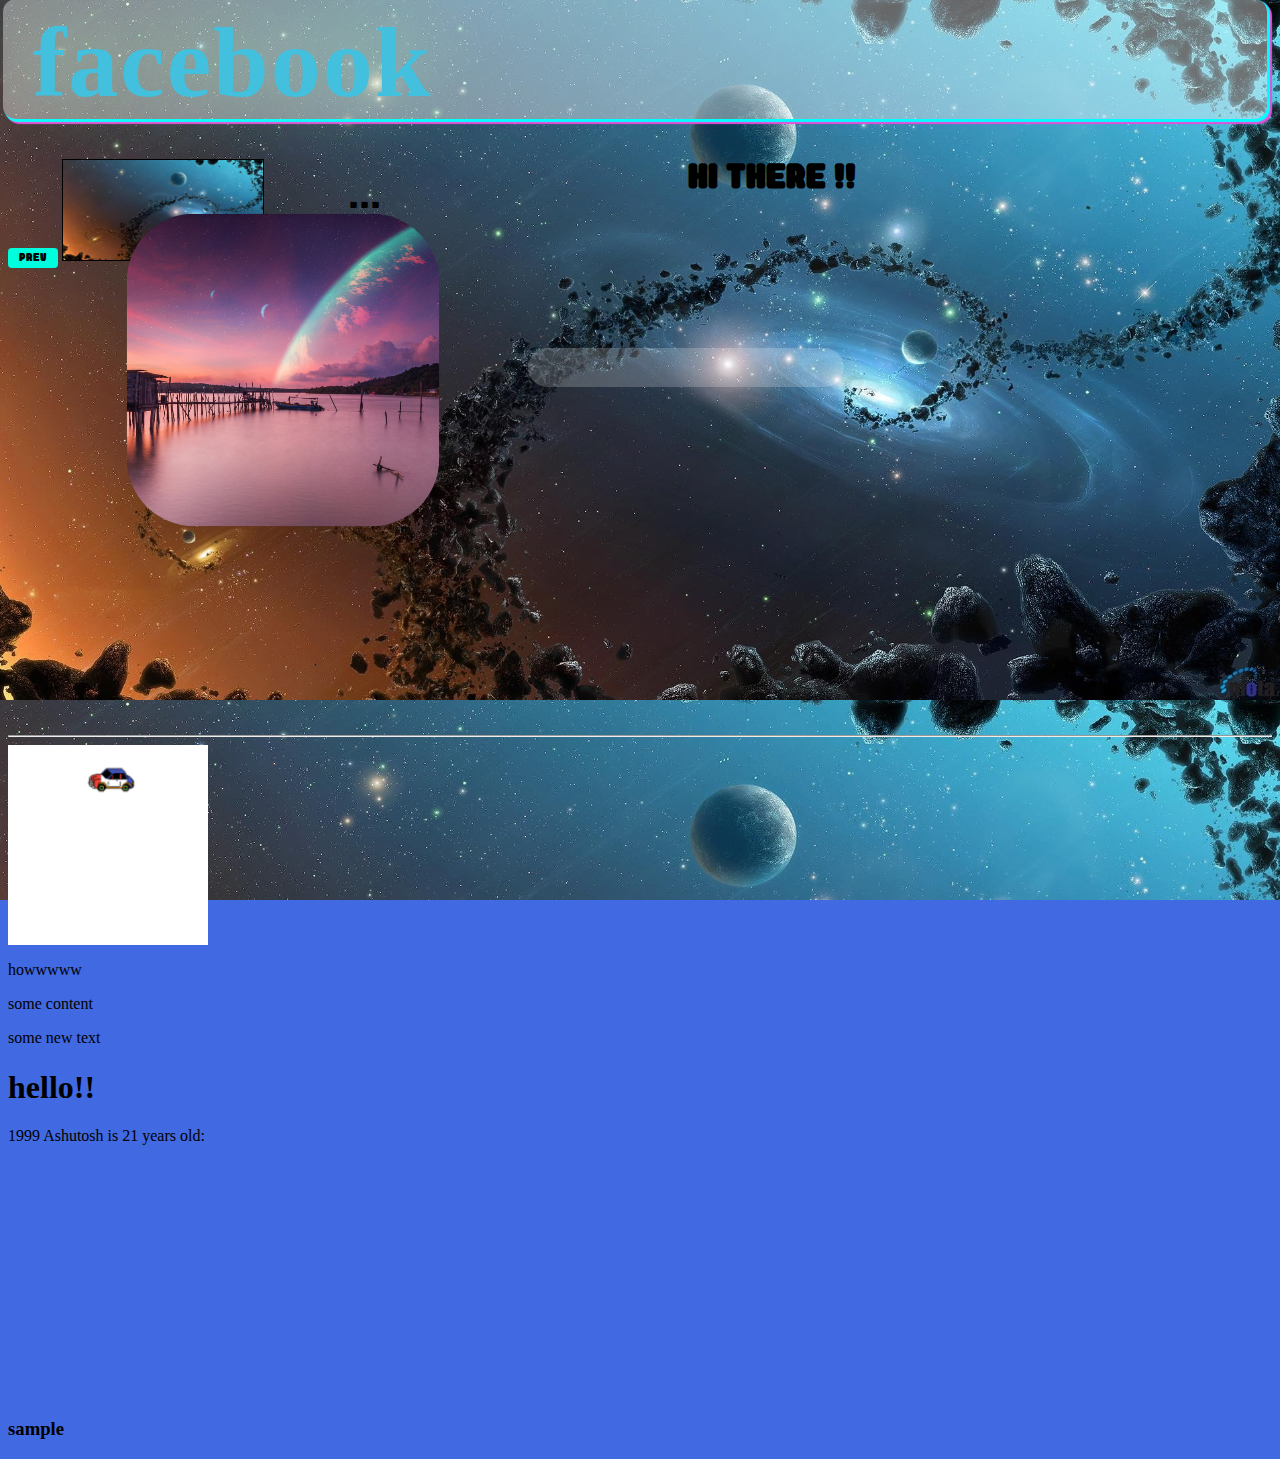
<file: index.html>
<!DOCTYPE html>
<html>

<head> 
<title>
 Fun Page
</title>

<link href= "funstyle.css" rel= "stylesheet">

</head>

<body>
<div class="d1"><h1><span class= "s1">facebook</span></h1>
</div>
<br/>
<div class= "img-gall">
<button onclick="prev()" id= "prev">prev</button>
<img id="slider" src="61475.jpg" width="200px" height="100px" border="1px" background-color="red"></img>
<button onclick="next()" id= "next">next</button>
</div>



<input type="text" id="name" class= "text" onchange= change()></input>

<div id= "date-div">
<p id="para">...</p>
<p><h4 id="para1">Hi There !!</h4>
</p>
</div>	

<svg class= "svg-line">
<line x1="10px" y1="700px" x2="100px" y2="700px" style="stroke:#FFFFFF;stroke-width:20" />
</svg>
<hr class= "hor"/>

<div id="container">
<div id="box">
<a href="https://www.google.com" target="_blank"><img id="car" src="carR.png" alt="sorry"/>
</a>
</div>
</div>
<p id="date1">howwwww</p>
<div id="demo" >some content</div></div>



<script src="first.js"> console.log("index");
/*it is coded js file*/

function change()
{
var a=document.getElementById("name");
a.value=a.value.toUpperCase();
}

</script>


<script src="second.js">/*it is theory js file*/</script>

<div>
<img src="dAwn1.jpg" class= "dawn"></img>
<div>
<h3>sample</h3>

</div>
</div>

</body>
</html>
<scrpit src="tcss.js"></script>
</file>
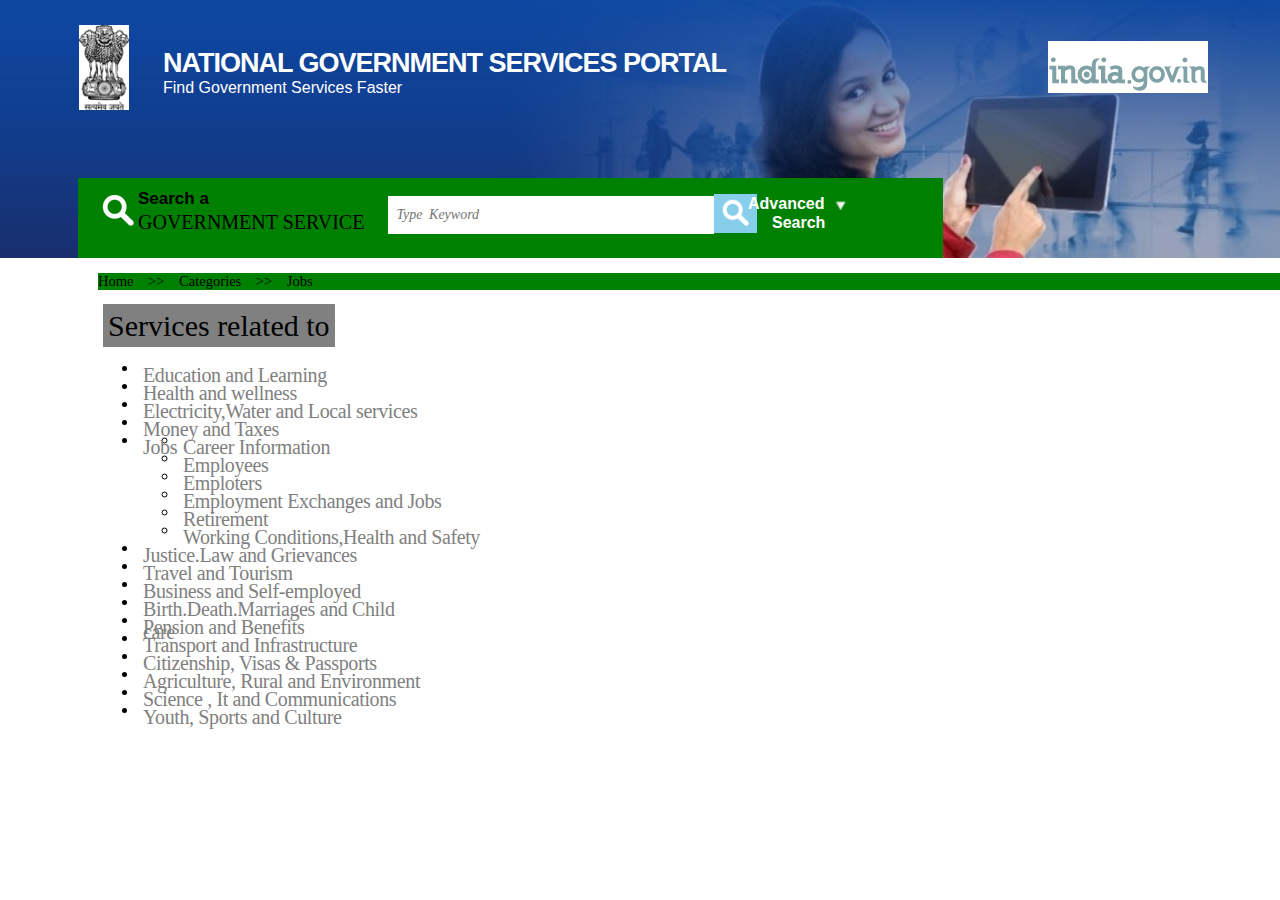
<file: government/index.html>
<!DOCTYPE html>
<html lang="en">
<head>
    <meta charset= "UTF-8">
    <meta name="viewport" content="width=device-width, initial-scale=1.0">
    <title>Jobs | National Government Services</title>
    <link href="govstyle.css" rel= "stylesheet"/>
</head>
<body>

    <div class="gov">

        <div class ="gov-head-bar">
    <img class= "green-img" src= "gov-logo.jpg"value= "sorry" />
    
    <div class= "gov-bar-imag" >
        <a class= "national-l" href= "#" target= "_BLANK"> 
             <img class= "national-a" src= "na.png" />
   <span class= "caps">NATIONAL GOVERNMENT SERVICES PORTAL</span><br/><span class="f-caps">Find Government Services Faster</span></a>
    <a class="i-portal-link" href="#" target= "_BLANK"> <img class="i-portal" src="india-portal-logo.png" /></a>
            
    <div class="row">
                
                <div class="row-1">
                  
                    <div class="s-icon">
                    <img src="s-i-r.png" class="search-i"/>
                    </div>
                    
                  
                    <div class= "d-search">
                    <span class= "text-s">Search a </span><br/><span class="text-government">GOVERNMENT SERVICE</span>
                    <input class="search-bar" type="text" placeholder= "Type Keyword" />
                    <button class="search-button"><img src= "s-b.png" class= "button-img"/></button>
                </div> 

                        <div class="d-advance-search"> 
                            <a href= "#" target= "_BLANK" class= "advance-optn">Advanced<br/>&emsp;&ensp;Search</a>
                            <img src="w-b-r.png" class= "down-b"/>
                        </div>    
                </div>
            </div>
    </div>

    <div class="access-bar">
        <span class= "bar-menu"><a class= "home" href= "#" terget= "_blank">Home</a>&emsp;>>&emsp;<a href= "#" class= "home" target= "_blank">Categories</a>&emsp;>>&emsp;Jobs</span>
    </div>
      
    <div class= "tab" style="position: relative; top: 30px;">
        <div class= "clo1">
            <span style="background-color: grey; font-family: Arial narrow; font-size: 30px; padding: 5px 5px 5px 5px; margin: 0px 0px 0px 5px; position:  ">Services related to</span>
            <ul>
                <li><a href="#" target="_blank" class="list">Education and Learning</a></li>
                <li><a href="#" target="_blank" class="list">Health and wellness</a></li>
                <li><a href="#" target="_blank" class="list">Electricity,Water and Local services</a></li>
                <li><a href="#" target="_blank" class="list">Money and Taxes</a></li>
                <li><a href="#" target="_blank" class="list">Jobs</a><ul><li><a href="#" target="_blank" class="list">Career Information</a></li>
                    <li><a href="#" target="_blank" class="list">Employees</a></li>
                    <li><a href="#" target="_blank" class="list">Emploters</a></li>
                    <li><a href="#" target="_blank" class="list">Employment Exchanges and Jobs</a></li>
                    <li><a href="#" target="_blank" class="list">Retirement</a></li>
                    <li><a href="#" target="_blank" class="list">Working Conditions,Health and Safety</a></li>
                </ul></li>
                <li><a href="#" target="_blank" class="list">Justice.Law and Grievances</a></li>
                <li><a href="#" target="_blank" class="list">Travel and Tourism</a></li>
                <li><a href="#" target="_blank" class="list">Business and Self-employed</a></li>
                <li><a href="#" target="_blank" class="list">Birth.Death.Marriages and Child<br/>care</a></li>
                <li><a href="#" target="_blank" class="list">Pension and Benefits</a></li>
                <li><a href="#" target="_blank" class="list">Transport and Infrastructure</a></li>
                <li><a href="#" target="_blank" class="list">Citizenship, Visas & Passports</a></li>
                <li><a href="#" target="_blank" class="list">Agriculture, Rural and Environment</a></li>
                <li><a href="#" target="_blank" class="list">Science , It and Communications</a></li>
                <li><a href="#" target="_blank" class="list">Youth, Sports and Culture</a></li>
                

            </ul>
        </div>
        <div class= "col2"></div>
    </div>
</div>

</div>
</body>
</html>
</file>
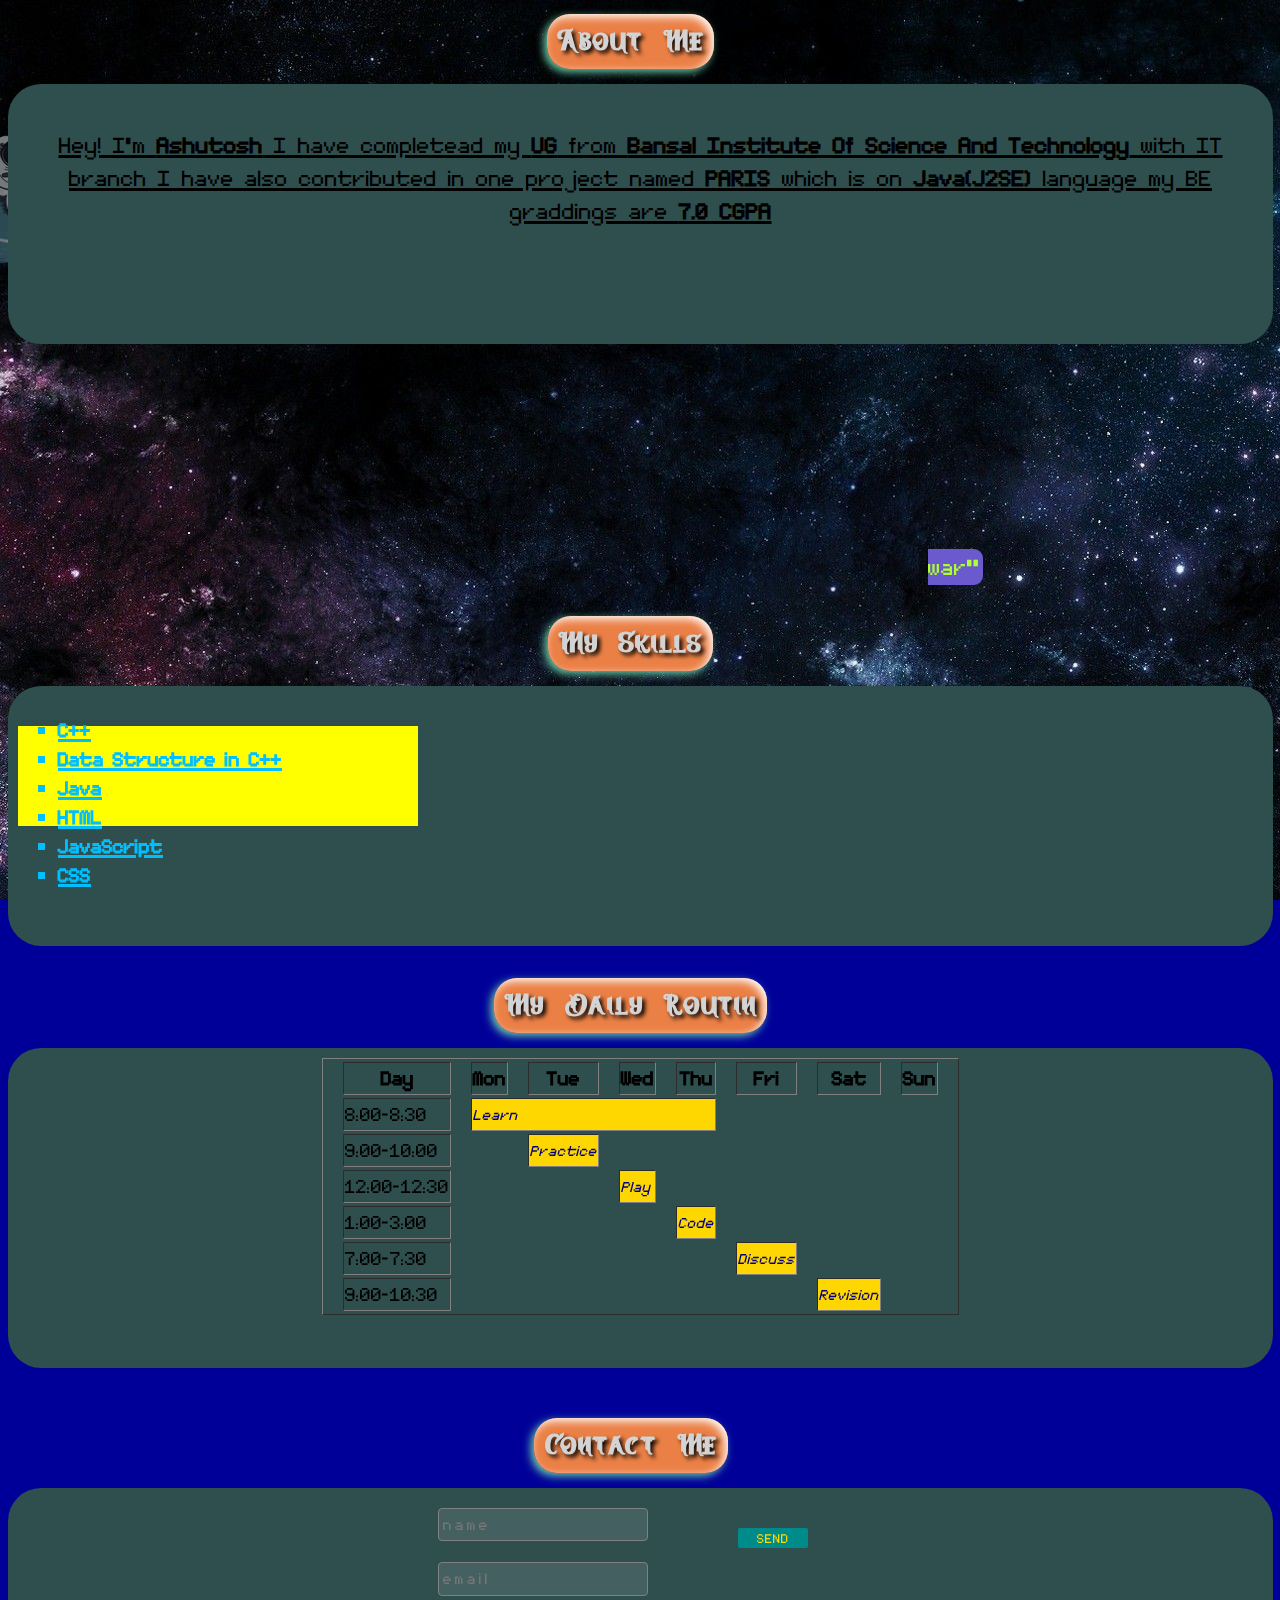
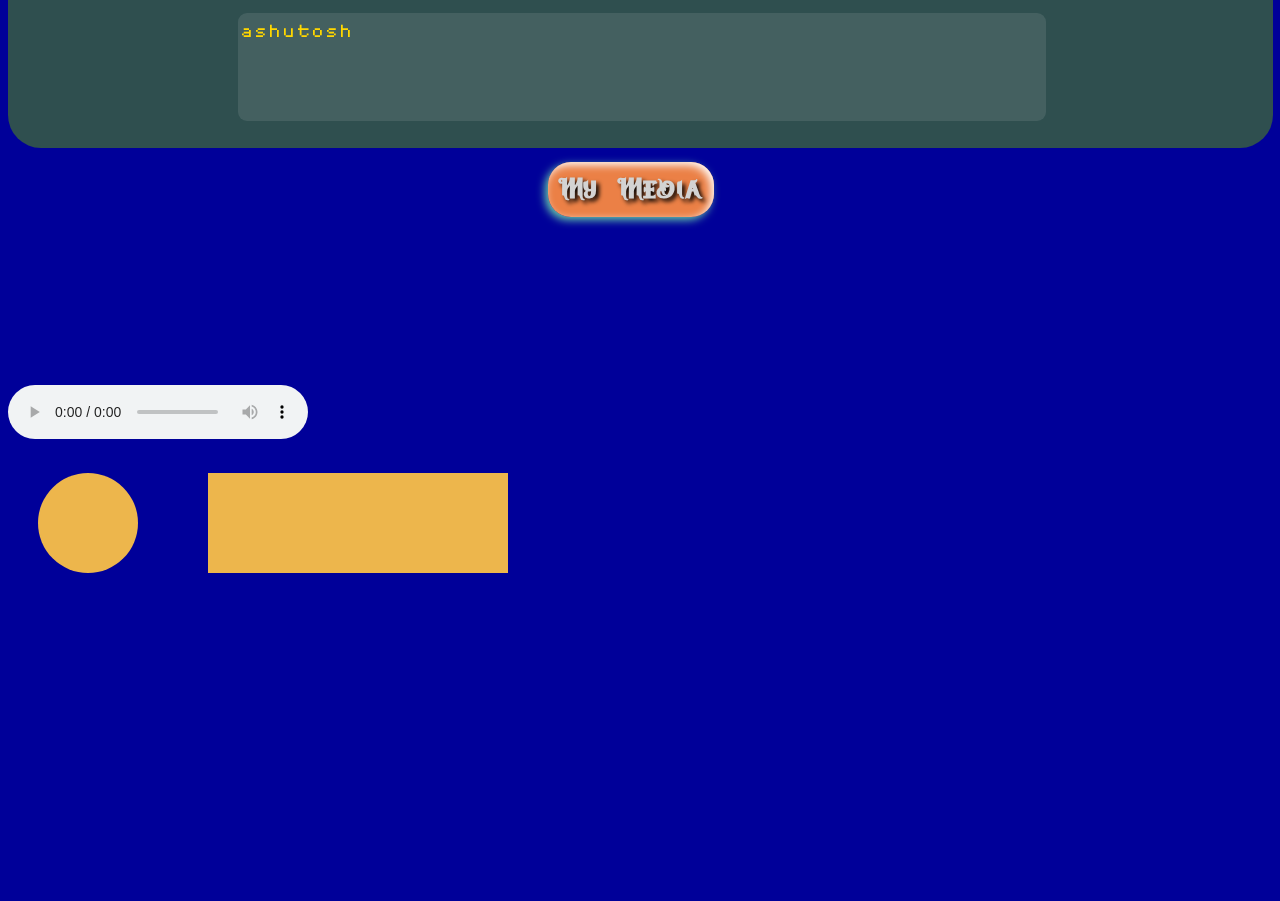
<file: first.html>
<!DOCTYPE html>

<script> 
function blog()
{
var db=document.getElementsById("blog").value;
var p=document.createElement("p");
var text=document.createTextNode("first text");
p.appendChild(text);
var blogpost=document.getElementById("blog-div");
blogpost.appendChild(p);
}
</script>


<html>

<head>
<title> Ashutosh Blog </title>

<link rel="stylesheet" href= "style.css">

</head>

<body bgcolor="#000099">

<header>
<h1 align="center" class="ff"><span class="sp">About Me</span></h1>

<div class="d1">

<p align="center" class= "blog-para"><ins> Hey! I'm <strong>Ashutosh</strong> I have completead my <strong>UG</strong> from <b>Bansal Institute Of Science And Technology</b> with IT branch I have also contributed in one project named <strong>PARIS</strong> which is on <strong>Java(J2SE)</strong> language my BE graddings are <strong>7.0 CGPA</strong></ins>
</p>
</div>

<div class= "d-a-image"><img class= "i-a-image" src="astronaut-hanging.png"/>
</div>
<span class= "a-p-image"><img class= "astro-planet" value="sory" src= "spaceman -on -planet-br-r.png" /></span>
<div class= "d2"> <span class= "quote">  "Declare variables,not war"  </span> </div>
</header>
<br/>
<h1 align="center" class="ff"><span class="sp">My Skills</span></h1>
<div class= "d1">

<div class= "dl">
<p>

<ol class= "ulc">

<li><a class= "a2" target= "_blank" href= "https://www.google.com"><ins><strong>C++</strong></ins></a></li>     

  <!--making them links-->


<li class="a-"><a class= "a2" target= "_blank" href= "https://www.google.com"><ins><strong>Data Structure in C++</strong></ins></a></li>

<li><a class= "a2" target= "_blank" href= "https://www.google.com"><strong><ins>Java</ins></strong></a></li>

<li><a class= "a2" target= "_blank" href= "https://www.google.com"><ins><strong>HTML</strong></ins></a></li>

<li><a class= "a2" target= "_blank" href= "https://www.google.com"><ins><strong>JavaScript</strong></ins></a></li>

<li><a class= "a2" target= "_blank" href= "https://www.google.com"><ins><strong>CSS</strong></ins></a></li>
</ol>

</p>
</div>
</div>
<br/>


<h1 align="center" class="ff"><span class="sp">My Daily Routin</span></h1>
<div class= "d3"><table border="1px" align="center" class= "t1">
<tr>
<th>Day</th>
<th>Mon</th>
<th>Tue</th>
<th>Wed</th>
<th>Thu</th>
<th>Fri</th>
<th>Sat</th>
<th>Sun</th>
</tr>
<tr>
<td>8:00-8:30</td>
<td class="selected" colspan="4"><i>Learn</i></td>
<td></td>
<td></td>
<td></td>
<!--<td></td>
<td></td>
<td></td>-->
</tr>
<tr>
<td>9:00-10:00</td>
<td></td>
<td class="selected"><i>Practice</i></td>
<td></td>
<td></td>
<td></td>
<td></td>
<td></td>
</tr>
<tr>
<td>12:00-12:30</td>
<td></td>
<td></td>
<td class="selected"><i>Play</i></td>
<td></td>
<td></td>
<td></td>
<td></td>
</tr>
<tr>
<td>1:00-3:00</td>
<td></td>
<td></td>
<td></td>
<td class="selected"><i>Code</i></td>
<td></td>
<td></td>
<td></td>
</tr>
<tr>
<td>7:00-7:30</td>
<td></td>
<td></td>
<td></td>
<td></td>
<td class="selected"><i>Discuss</i></td>
<td></td>
<td></td>
</tr>
<tr>
<td>9:00-10:30</td>
<td></td>
<td></td>
<td></td>
<td></td>
<td></td>
<td class ="selected"><i>Revision</i></td>
<td></td>
</tr>
</table>
</div>

<br/>
<div id= "blog-div"></div>
<br/>
<h1 align="center" class="ff"><span class="sp">Contact Me</span></h1>


<div class= "d1">
<form method="POST" class= "b-form">

<table class= "fo">
<input name="name" type="text" placeholder= "name" class= "name"/><br/>
<input name="email" type="email"  placeholder= "email" class= "email"/><br/>
<input type="submit" value="SEND" class="submit" onclick=blog()/><br/>
<textarea name="message" placeholder= "your blog" id= "blog">ashutosh</textarea>
</table>

</form>
</div>

<div align="center"><h1 align="center" class="ff"><span class="sp">My Media</span></h1>
<iframe height="150" width="300" src="https://www.youtube.com/watch?v=xn08sKEA29w" allowfullscreen frameborder="0"></iframe>
</div>


<audio controls draggable="true"></audio>


<svg width="1000px" hight="1000px">

<circle cx="80" cy="80"  r="50"  fill="#EDB64C"/>
<rect height="100" width="300" x=200 y=30 fill="#EDB64C"/>	
</svg>




<canvas id="canvas1" width="400" height="300"></canvas>
<script>

var can=document.getElementById("canvas1");
var ctx=can.getContext("2d");
ctx.font:"22px Cooper Std";
ctx.translate(200,150);
ctx.fillText("Ashutosh",10 ,40);
ctx.strokeText("Ashutosh",20 ,40);

</script>


</body>
</html>




<script src="hypertext.js"></script>
</file>
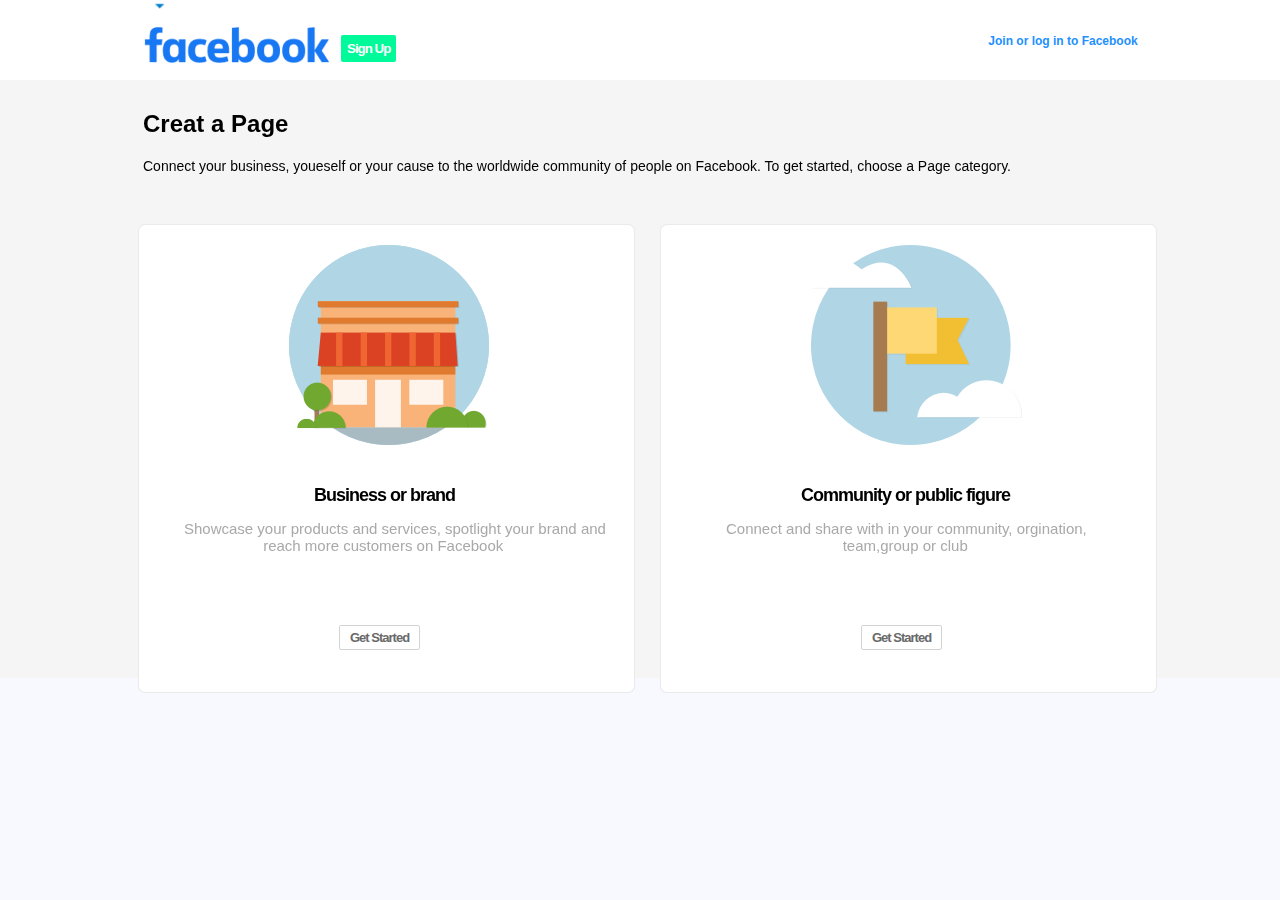
<file: experiment/creatpage.html>
<html>
<head>
<title> Facebook </title>
<link href= "creatstyle.css" rel= "stylesheet">
</head>


<body>
<div class= "cp-div">

<div class= "logo-bg">
<a href= "fb.html"><img src= "fb-logo-nbg.png" class= "logo"/></a>
<button class= "sign-up-b">Sign Up</button>
<input type= "button" value= "Join or log in to Facebook " class= "sign-up" > <img class= "sign-up2" src= "down-b.png" value= "sorry"/></input>
<!-- <button class= "sign-up" >Join or log in to Facebook <img class= "sign-up2" src= "down-b.png" value= "sorry"/></button> -->
<!-- <a class= "sign-up" href= "#" >Join or log in to Facebook <img class= "sign-up2" src= "down-b.png" value= "sorry"/></a> -->
</div>

<div class= "fancy-login">
<span class= "square"></span>
<div class= "rect-login">
<label class= "ep">Email or Phone</label><br/>
<input type= "text" class= "ep-t"/><br/>
<label class= "p">Password</label><br/>
<input type= "password" class= "p-t"/><br/>
&ensp;&ensp;&ensp;<a class= "forgot-p" href="#"> Forgotten account?</a><br/>
<button class= "login-b">Log In</button>

<div>
&emsp;&emsp;<span class= "s-j-f">Do you want to join Facebook</span>
<button class= "sign-b">Sign Up</button>
</div>

</div>
</div>

<div class= "cp-text">
<h2 class= "cp-h">Creat a Page</h2>
<span class= "cp-span">Connect your business, youeself or your cause to the worldwide community of people on Facebook. To get started, choose a Page category. </span>
</div>

<div class= "b-c">
<div class= "b">
<img src= "b-o-b.png" ref="sorry"class= "b-i"></img>
<span class= "b-s">Business or brand</span>
<p class= "b-p">Showcase your products and services, spotlight your brand and<br/>&emsp;&emsp;&emsp;&emsp;&emsp; reach more customers on Facebook</p>
<button class= "g-started">Get Started</button>
</div>

<div class= "ci">
<img src= "c_i.png" ref="sorry" class= "ci-i"></img>
<span class= "ci-s">Community or public figure</span>
<p class= "ci-p">Connect and share with in your community, orgination,<br/>&emsp;&emsp;&emsp;&emsp;&emsp;&emsp;&emsp;&ensp; team,group or club</p>
<button class= "g-started">Get Started</button>
</div>

</div>

</div>
</body>


</html>
</file>
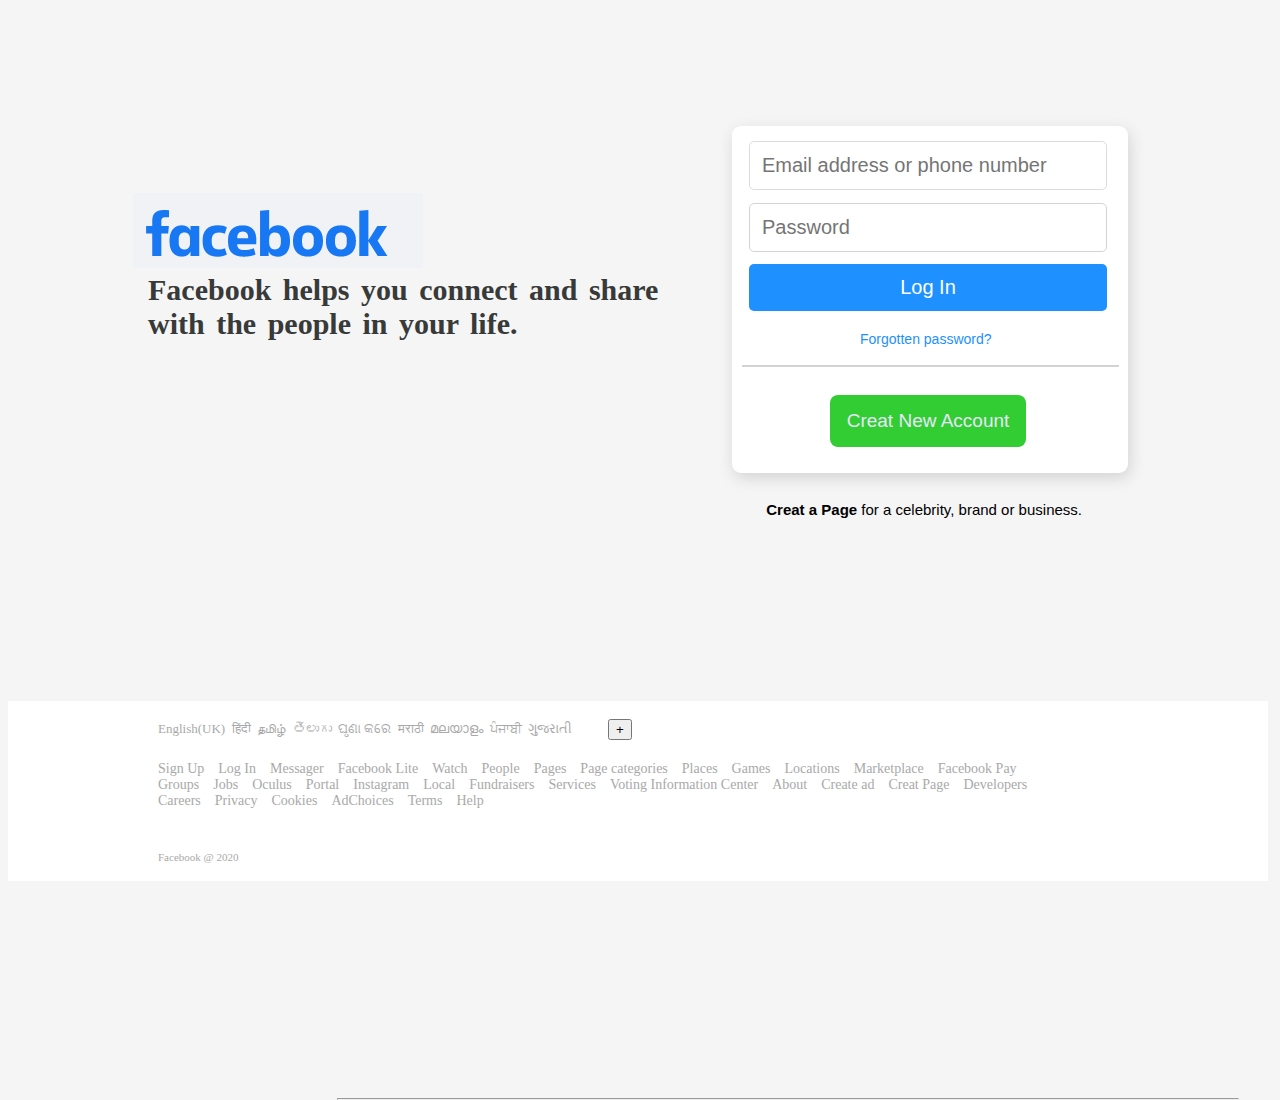
<file: experiment/fb.html>
<html>
<head>
<title>Facebook-log in or sign up</title>
<link href= "fbstyle.css" rel="stylesheet">
</head>

<body>
<div class= "d1">
<div class= "d2"> 
<div class= "d3">
<img class= "fb_logo" src="fb-logo.png"/> 
</div>
<h2 class= "heading">Facebook helps you connect and share<br/>with the people in your life.</h2>
</div>

<form class= "form">
<div class= "form-div">
<input class= "email" type= "text" placeholder="Email address or phone number"/><br/>

<input class= "pass" type= "password" placeholder= "Password"/>
<br/>
<input type= "button" class= "login" value= "Log In"/>

<br/>
<a href= "" class= "forgot-pass">Forgotten password?</a>
<br/>
<hr/ class="hori-line">
<input type= "button" class= "new-ac" value= "Creat New Account"/>
</div>
</form>

</div>

<div class= "d4">
<a href= "" class= "page-a"><strong>Creat a Page</strong></a>  for a celebrity, brand or business.
</div>

<div class= "lang-div">
<span class= "lang-s">
<a href="#" class= "extra-link">English(UK)</a>&ensp;<a href="#" class= "extra-link">हिंदी</a>&ensp;<a href="#" class="extra-link">தமிழ்</a>&ensp;<a href="#" class= "extra-link">తెలుగు</a>&ensp;<a href="#" class= "extra-link">ଘୃଣା କରେ</a>&ensp;<a href="#" class= "extra-link">मराठी</a>&ensp;<a href="#" class= "extra-link">മലയാളം</a>&ensp;<a href="#" class= "extra-link">ਪੰਜਾਬੀ</a>&ensp;<a href="#" class= "extra-link">ગુજરાતી</a>  
</span> <button class= "lang-but">+</button>
<hr class= "lang-lin"/>
<p class= "extra-para">

<span class= "link-span"><a href="#" class= "extra-link">Sign Up</a>&emsp;<a href="#" class= "extra-link">Log In</a>&emsp;<a href="#" class= "extra-link">Messager</a>&emsp;<a href="#" class= "extra-link">Facebook Lite</a>&emsp;<a href="#" class= "extra-link">Watch</a>&emsp;<a href="#" class= "extra-link">People</a>&emsp;<a href="#" class= "extra-link">Pages</a>&emsp;<a href="#" class= "extra-link">Page categories</a>&emsp;<a href="#" class= "extra-link">Places</a>&emsp;<a href="#" class= "extra-link">Games</a>&emsp;<a href="#" class= "extra-link">Locations</a>&emsp;<a href="#" class= "extra-link">Marketplace</a>&emsp;<a href="#" class= "extra-link">Facebook Pay</a>
<br/>
<a href="#" class= "extra-link">Groups</a>&emsp;<a href="#" class= "extra-link">Jobs</a>&emsp;<a href="#" class= "extra-link">Oculus</a>&emsp;<a href="#" class= "extra-link">Portal</a>&emsp;<a href="#" class= "extra-link">Instagram</a>&emsp;<a href="#" class= "extra-link">Local</a>&emsp;<a href="#" class= "extra-link">Fundraisers</a>&emsp;<a href="#" class= "extra-link">Services</a>&emsp;<a href="#" class= "extra-link">Voting Information Center</a>&emsp;<a href="#" class= "extra-link">About</a>&emsp;<a href="#" class= "extra-link">Create ad</a>&emsp;<a href="#" class= "extra-link">Creat Page</a>&emsp;<a href="#" class= "extra-link">Developers</a>
<br/>
<a href="#" class= "extra-link">Careers</a>&emsp;<a href="#" class= "extra-link">Privacy</a>&emsp;<a href="#" class= "extra-link">Cookies</a>&emsp;<a href="#" class= "extra-link">AdChoices</a>&emsp;<a href="#" class= "extra-link">Terms</a>&emsp;<a href="#" class= "extra-link">Help</a></span> 
</p>   
<span class= "fb-2020">Facebook @ 2020</span>
</div>
</body>

</html>
</file>
<file: funstyle.css>
@font-face
{
font-family: heavycopper;
font-weight: bold;
src:url('ff/heavycopper3d.ttf');
}

@font-face
{
font-family: holysans;
font-weight: bold;
src:url('ff/HolySans-Bold.ttf');
}

@font-face
{
font-family: ltreponse;
font-weight: bold;
src:url('ff/LTReponseRoundedTwoBold.otf');
}

@font-face
{
font-family: minimal;
src:url('ff/MinimalFont5x7.ttf');
}

@font-face
{
font-family: mfriend;
src:url('MonsterFriendFore.otf');
}

@font-face
{
font-family: monstermash;
src:url('ff/MonsterMash.ttf');
}

@font-face
{
font-family: rockmod;
src:url('ff/RockMODUS039.ttf');
}

@font-face
{
font-family: rockbucket;
src:url('ff/RockBuchet-Regular.otf');
}

@font-face
{
font-family: rockin;
src:url('ff/gomarice_rockin_record.ttf');
}

@font-face
{
font-family: rocko;
src:url('ff/rocko.ttf');
}

@font-face
{
font-family: rocksg;
src:url('ff/gomarice_rocks.ttf');
}

@font-face
{
font-family: scarm;
src:url('ff/SCARM__.TTF');
}

@font-face
{
font-family: bad;
src:url('ff/BAD.ttf');
}

@font-face
{
font-family: viresg;
src:url('ff/Vires Gollem.otf');
}

@font-face
{
font-family: bboys;
src:url('ff/Bad Boys.ttf');
}

#date-div
{
position:relative;
top: -200px;
left: 340px;

}

#para
{
position: absolute;
color: black;
font-size: 45px;
font-family: "rocko","rocksg";
}

#para1
{
position: absolute;
left: 340px;
font-family: "rockin";
color: rgb(0,0,0);
font-size: 30px;

#slider
{
border-radius: 5px;
border: 0.1px solid #00DFFF;

}

}
div::-moz-selection
{
background-color: green;
color: #ffffff;
}

p::-moz-selection
{
background-color: green;
color: #ffffff;
}

#next
{
background-color: #00FDDD;
border: 0px solid #000000;
border-radius: 4px;
width: 50px;
height: 20px;
font-size: 10px;
font-family: "rockin";
}

#next:hover
{
position: relative;
top: 1px;
left: -1px;
width: 52px;
height: 22px;
cursor: pointer;
font-size: 14px;
}

#prev
{
background-color: #00FDDD;
border: 0px solid #000000;
border-radius: 4px;
width: 50px;
height: 20px;
font-size: 10px;
font-family: "rockin";
}

#prev:hover
{
position: relative;
top: 1px;
left: -1px;
width: 52px;
height: 22px;
cursor: pointer;
font-size: 14px;
}

#container
{
background:white;
height:200px;
width:200px;
position:relative;
}

body
{
background-image: url(61475.jpg);
background-color: #4169E1;
background-attachment: fixed;
background-size: 1288px 700px; 
}

.d1
{
position: relative;
top: -22px;
left: -5px;
border-radius: 13px;
height: 120px;
width: 100%;
background-color: rgba(255,255,255,0.4);
box-shadow: 2px 2px 1px 1px #00FFFF,4px 4px 1px 1px hsl(307, 80%, 61%);
}

.svg-line
{
width: 700px;
height: 400px;
}

.s1
{
position: absolute;
top: 6px;
left: 30px;
}

span
{
font-family: "Matura MT Script Capitals";
font-size:100px;
color: #42C0DD;
text-align:100px;
vertical-align:10px;
text-decoration:blink;
text-shadow: hsl(135, 53%, 77%) -0.5pc -0.5pc 5pc ;
letter-spacing:2px;
}

.text
{
background-color: rgba(255,255,255,0.2);
position: relative;
top: 80px;
left: 520px;
color: #00BFFF;
font-size: 24px;
padding: 8px;
font-family: "minimal";   
border-radius: 22px;
border: 0px solid #C0C0C0;
width: 300px;
}
.text::-moz-selection
{
background-color: green;
color: #FFFFFF;
}

.text:hover
{
cursor:pointer;
box-shadow: 0px 0px 25px #000000, inset 0px 0px 1px rgba(255,255,255,0.1);
}

.dawn
{
position: relative;
border-radius: 54px;
left: 150px;
top: -900px;
height: 250px;
width: 250px;
z-index: 2;
 transform: scale(1.25,1.25) ;
 /* transition-delay: 0s; */
 transition: transform 2s ease-in-out;
}

#car
{
height:70px;
width:70px;
position:absolute;
//background:red;
//left:20px;
}
</file>
<file: government/govstyle.css>
body
{
    background-color: #FFFFFF;
}
.gov-head-bar
{
position: absolute;
top: -10px;
left: -10px;
}
.green-img
{
position: relative;
z-index: 0;
}

.gov-bar-image
{
    position: absolute;
}
.national-a
{
    position: absolute;
    top: -23px;
    left: -84px;
    z-index:1;
background-color: #FFFFFF;
}

.national-l
{
    position: absolute;
    top: 50px;
    left: 165px;
    font-family: "arial";
    text-decoration: none;
    position: absolute;
    color: #FFFFFF;
    width: 600px;
}

.caps
{

    font-family: "Arial";
    font-size: 27px;
    font-weight: bold;
    letter-spacing: -1px;
    
}

.f-caps
{
    font-family: "Arial";
    font-size: 16px;
}

.i-portal
{
    position: absolute;
    left: 1050px;
    top: 43px;
background-color: #FFFFFF;
z-index: 1;
}

.row
{
    position: absolute;
    top: 180px;
    left: 80px;
    background-color: green;
    height: 80px;
    width:865px;
    overflow: hidden;
}
.row-1
{
    position: relative;
    top: 10px;
    left: 20px;
}

.s-icon
{
    position:inherit;
    top: 6px;
    left: 4px;
}

.d-search
{
    position: inherit;
    left: 40px;
    top: -35px;
}
.text-s
{
position: absolute;
font-family: "Arial";
font-size: 17px;
font-weight: bold;
}

.text-government
{position: inherit;
    top: -10px;
    font-family: "Arial narrow";
    font-size: 20px;
}

.search-bar
{
    position: inherit;
    left: 20px;
    top: -20px;
    border: 0px;
    font-family: "arial narrow";
    font-style: italic;
    letter-spacing: 5nm;
    word-spacing: 3px;
    font-size: 14px;
    padding: 11px 140px 11px 8px;

}

.search-button
{
    position: inherit;
    /* height: 39px; */
    /* width: 42px; */
    top: -13px;
    left: 16px;
    padding: 5px 8px 4px 8px;
    border: 0px;
    background-color: skyblue;
}
.search-button:hover
{
    background-color: blue;
    cursor: pointer;
}

.button-img
{
    padding: 0px;
}

.d-advance-search
{
    position: inherit;
    left: 650px;
    font-family: "Arial";
    top: -94px;
    width: 100px;
}



 .advance-optn
{    
   color:#FFFFFF;
    z-index: 4; 
    text-decoration: none;
    font-weight: bold;
    font-family: "Arial";
}

.down-b
{
    padding: 0px 0px 0px 3px ;
    position: inherit;
    top: -15px;

}
.d-advance-search:hover
{
    cursor:pointer;
}

.gov
{
    position: relative;
}

.access-bar
{
    position:relative;
    left: 100px;
    top: 11px;
color: black;
font-size: 0.91pc;
background-color:  green;
font-family: "Arial narrow";
}

.home
{
    color: black;
    text-decoration: none;
}
.tab
{
    position: relative;
    top: 10px;
    left: 100px;
}
.col1
{
    position: absolute;
    float: right;
    background-color: #C0C0C0;
}
.list
{
    position: absolute;
    color: #808080;
    font-family: "arial narrow";
    font-size: 20px;
    padding: 5px 5px 5px 5px;
    text-decoration: none;
    letter-spacing: -0.1mm;
}
/*


 */

/* */


/* .i-portal:hover
{
    cursor:pointer;
} */


/* 





 */
</file>
<file: style.css>
@font-face
{
font-family:heavycopper;
font-weight: bold;
src:url('ff/heavycopper3d.ttf');
}

@font-face
{
font-family: holysans;
font-weight: bold;
src:url('ff/HolySans-Bold.ttf');
}

@font-face
{
font-family: ltreponse;
font-weight: bold;
src:url('ff/LTReponseRoundedTwoBold.otf');
}

@font-face
{
font-family: minimal;
src:url('ff/MinimalFont5x7.ttf');
}

@font-face
{
font-family: mfriend;
src:url('MonsterFriendFore.otf');
}

@font-face
{
font-family: monstermash;
src:url('ff/MonsterMash.ttf');
}

@font-face
{
font-family: rockmod;
src:url('ff/RockMODUS039.ttf');
}

@font-face
{
font-family: rockbucket;
src:url('ff/RockBuchet-Regular.otf');
}

@font-face
{
font-family: rockin;
src:url('ff/gomarice_rockin_record.ttf');
}

@font-face
{
font-family: rocko;
src:url('ff/rocko.ttf');
}

@font-face
{
font-family: rocksg;
src:url('ff/gomarice_rocks.ttf');
}

@font-face
{
font-family: scarm;
src:url('ff/SCARM__.TTF');
}

@font-face
{
font-family: bad;
src:url('ff/BAD.ttf');
}

@font-face
{
font-family: viresg;
src:url('ff/Vires Gollem.otf');
}

@font-face
{
font-family: bboys;
src:url('ff/Bad Boys.ttf');
}

body
{
background-image: url('starss.jpg');
background-attachment: fixed;
height: 500px;
width: 1245px;
}

p::-moz-selection
{
background-color: #00ffdd;
color: #FFFFFF; 
}



.a2
{
position: absolute;
color: #00BFFF;
text-decoration: none;	
}


.a2:visited
{
color: #000000;
}


.a2:hover
{
font-size: 33px;
color: #A0522D;
cursor: pointer;
}



.ulc
{
position: relative;
top: -10px;
list-style-type: square;
color: #00BFFF;	
}


.quote
{
text-align: right;
background-color: #6A5ACD;
padding: 3px;
font-size: 35px;
font-family: "minimal","Myriad Hebrew";
color: #ADFF2F;
position: relative;
left: 920px;
border-radius: 9px;
}

.i-a-image
{
position: relative;
top: -580px;/*-385px*/
left: 990px;
z-index: 2; 
/*transform: translate(0px,110px);
transition: transform 500ms ease-in-out;
*/
transform: translate(0px,114px) rotate(30deg) scale(0.75,0.75) ;
transform-origin: 0% 0%;
transition: transform 5s cubic-bezier(0.31,1.38,0,1.85) /*(0,-0.49,1,.98) (1,.86,0,-0.58)(0.31,1.38,0,1.85)*/;
opacity: 0.4;
}

/*@keyframes astro-hang
{
0%{top: -510px; }
50%{top: -444px; }
100%{top: -385px;}
}

@keyframes astro-float
{
from{top: -390px;}
to{top: -385px;}
}*/

.d3
{
font-size: 30px;
font-family: "minimal","Maiandra GD";
padding: 10px;
height: 300px;
width: 100%;
background-color: #2F4F4F;
border-radius: 33px;

}
.t1
{
border-collapse: seperated;
border-spacing: 20px 3px;
empty-cells: hide;
}

.selected
{
background-color: #FFD700;
color: #000080;
font-size: 23px;
}

.blog-para
{
font-size: 35px;
}

.d1
{
position: relative;
/*color: #00BFFF;*/
font-size: 30px;
font-family: "minimal","Maiandra GD";
padding: 10px;
height: 240px;
width: 100%;
background-color: #2F4F4F;
border-radius: 33px;
}

input::-moz-selection
{
background-color: lightgreen;
color: #ffffff;
}

textarea::-moz-selection
{
background-color: lightgreen;
color: #ffffff;
}


.name
{
position: absolute;
left: 430px;
top: 20px;
background-color: rgba(255,255,255,0.1);
font-size: 24px;
width: 200px;
height: 23px;
border: 0.1px solid #808080;
font-family: "minimal";
padding: 4px;
word-spacing: 5px; 
letter-spacing: 3px;
border-radius: 4px;
color: #FFD700;
}

.email
{
position: absolute;
left: 430px;
top: 74px;
background-color: rgba(255,255,255,0.1);
font-size: 24px;
width: 200px;
height: 24px;
border: 0.1px solid #808080;
font-family: "minimal";
padding: 4px;
word-spacing: 5px;
letter-spacing: 3px;
border-radius: 4px;
color: #FFD700;
}

#blog
{
position: absolute;
top: 125px;
left: 230px;
background-color: rgba(255,255,255,0.1);
font-size: 28px;
width: 800px;
height: 100px;
border: 0px solid #808080;
font-family: "minimal","Harlow Solid";
padding: 4px;
word-spacing: 5px;
letter-spacing: 3px;
border-radius: 9px;
resize: none;
color: #FFD700;
}


.submit
{

position: absolute;
left: 730px;
top: 40px;
width: 70px;
height: 20px;
border: 0px solid #808080; 
background-color: #008B8B;
font-size: 20px;
font-family: "minimal";
color: #FFD700;
border-radius: 2px;
}

.submit:hover
{
height: 23px;
width: 73px;
font-size: 23px;
top: 38px;
left: 728px;
cursor:pointer;
}

.sp
{
font-family: "viresg";
font-size: 30px;
color: #D3D3D3;
text-shadow: 3px 3px 4px #000000;
letter-spacing: 0.5px;
word-spacing: 5px;
border: 5px hidden #EB8046;
border-radius: 23px;
box-shadow:inset -3px 3px 8px #FFFFFF,-3px 3px 8px #66CDAA;

padding: 10px;
/*
border-width: 12px;
border-style: solid; 
*/
background-color: #EB8046;

}

.dl
{
height: 100px;
width: 400px;
background-color: #FFFF00;
}

.d2
{
text-indent: 960px;
}


.a-p-image
{
position: absolute;
top: 300px;
left: -120px;
z-index: -1;
/* height: 2200px; *//*if position is sticky*/
}

.astro-planet
{
    position: fixed;
    top: 100px;
    left: -150px;
    /* z-index: 4; */
    opacity: 0.5;
    animation: changestate 2s infinite;
    animation-time-function: cubic-bezir(0,0,1,-0.09);
}

@keyframes changestate
{
    0%{top: 100px; transform-origin: 100% 75%; transform: scale(0.714,0.714); transition: transform 500ms cubic-bezir(0,0,1,-0.09);}
    50%{top: 102px;transform-origin: 100% 75%; transform: scale(0.70,0.70); transition: transform 500ms cubic-bezir(0,0,1,-0.09);}
    100%{top: 100px;transform-origin: 100% 75%; transform: scale(0.714,0.714); transition: transform 500ms cubic-bezir(0,0,1,-0.09);}
    /* 100%{top: 103px;left: -120px;transform: scale(1,1); transition transform 500ms ease-in-out;} */
}









/*
.d2
{
text-indent: 960px;

text-align: right;

width: 100px;
background-color: #6A5ACD;
color: #ADFF2F;
font-size: 25px;
font-family: "Myriad Hebrew";
}

.p2
{
text-align: right;
} */


/*.fo
{
position: absolute;
left: 230px;
top: 20px;
}*/
</file>
<file: experiment/creatstyle.css>
body
{
    background-color: #F8F8FF;
    padding: 0 0 10px 0;
}


.cp-div
{
position: relative;
top: -10px;
left: -10px;
background-color: #F5F5F5;
width: 1299px;
height: 680px;

}


.logo-bg
{
position: relative;
left: 0px;
top: 0px;
height: 82px;
width: 1299px;
background-color: rgb(255,255,255);
z-index: 1;
}

.logo
{
position: absolute;
left: 140px;
top: 14px;
}

.sign-up-b
{
position: absolute;
left: 343px;
top: 37px;
font-family: "Arial","Arial Narrow";
letter-spacing: -1px;
color: #FFFFFF;
background-color: #00FA9A;
border-radius: 2px;
border: none;
padding: 6px;
font-weight: bold;
cursor: pointer;
}


.sign-up
{
position: absolute;
top: 35px;
right: 150px;
color: #1E90FF;
font-family: "Arial","Arial narrow";
font-weight: bold;
font-size: 12px;
text-decoration: none;
cursor: pointer;
border: 0px;
background-color: rgba(255,255,255,0);

}

.sign-up:hover> .fancy-login
{
    /* display: block; */
    visibility: visible;
}


.sign-up2
{
cursor: pointer;
position: absolute;
top: 5px;
left: 135px;
padding: 0px 0px 0px 8px;
}

h3
{
font-family: "Arial";
font-weight: bold;
}

.fancy-login
{
    /* display: none; */
    visibility: hidden;
position: relative;

}

.square
{
    /* visibility: hidden; */
position: absolute;
right: 145px;
top: -15px;
background-color: #4682B4; /*steelblue*/
height: 16px;
width: 16px;
transform: rotate(45deg);
z-index: 4;
}

.rect-login
{
    /* visibility: hidden; */
position: absolute;
right: 130px;
top: -10px;
background-color: #4682B4;
height: 270px;
width: 255px;
z-index: 3;
border-radius: 3px;
box-shadow: 0 5px 8px rgba(0,0,0,0.5);
}

.ep
{
position: absolute;
font-family: "Arial";
font-weight: bold;
top: 7px;
left: 15px;
font-size: 12px;
}

.ep-t
{
position: absolute;
font-family: "Arial";
font-weight: bold;
top: 20px;
left: 13px;
width:230px;
height: 30px;
padding: 5px;
border-radius: 1px;
border: 0.1px solid #D3D3D3;
}

.p
{
position: absolute;
font-family: "Arial";
font-weight: bold;
left: 15px;
top: 52px;
font-size: 12px;
}


.p-t
{
position: absolute;
font-family: "Arial";
font-weight: bold;
top: 65px;
left: 13px;
width:230px;
height: 30px;
padding: 5px;
border-radius: 1px;
border: 0.1px solid #D3D3D3;
}

.forgot-p
{
position: absolute;
top: 100px;
left: 140px;
font-family: "Arial";
color: #FFFFFF;
text-decoration: none;
font-size: 12px; 
}

.forgot-p:hover
{
text-decoration: underline;
}

.login-b
{
position: absolute;
top: 130px;
left: 12px;
width:230px;
height: 30px;
border: 0.1px solid #4682B4;
border-radius: 1px;
font-size: 12px;
color: #4682B4;
font-weight: bold;
cursor: pointer;
}

.s-j-f
{
position: absolute;
top: 190px;
left: 50px;
font-family: "Arial";
font-size: 12px;

}

.sign-b
{
position: absolute;
top: 215;
left: 90px;
cursor:pointer;
font-family: "Arial";
border: 0.1px solid #4682B4;
padding: 5px;
height: 27px;
width: 75px;
font-weight: bold;
color: #32CD32;
}

.sign-b:hover
{
color: #00FA9A;
}


.cp-text
{
position: sticky;
top: 110px; 
margin-left: 145px;
}

.cp-h
{
color: #000000;
font-family: "Arial","Arial narrow";
}

.cp-span
{
font-size: 14px;
color: #000000;
font-family: "Arial","Arial narrow";
fint-weight: bold;
}


.b-c
{
position: relative;
top: 60px;

}

.b
{
position: absolute;
left: 140px;
background-color: #FFFFFF;
height: 467px;
width: 495px;
border-radius: 7px;
border: 1px solid rgba(220,220,220,0.6);
}


.ci
{

position: absolute; 
right: 140px;
background-color: #FFFFFF;
height: 467px;
width: 495px;
border-radius: 7px;
border: 1px solid rgba(220,220,220,0.6);
}


.b-i
{
position: absolute;
left: 150px;
top: 20px;
}

.b-s
{
position: absolute;
font-size: 18px;
font-family: "Arial";
font-weight: bold;
color: #000000;
top: 260px;
left: 175px;
letter-spacing: -1px;
}

.b-p
{
position: absolute;
font-size: 15px;
font-family: "Arial";
color: #A9A9A9;
top: 280px;
left: 45px;

}

.ci-i
{
top: 20px;
position: absolute;
left: 150px;
}

.ci-s
{
position: absolute;
font-size: 18px;
font-family: "Arial";
font-weight: bold;
color: #000000;
top: 260px;
left: 140px;
letter-spacing: -1px;
}


.ci-p
{
position: absolute;
font-size: 15px;
font-family: "Arial";
color: #A9A9A9;
top: 280px;
left: 65px;

}

.g-started
{
position: absolute;
top: 400px;
left: 200px;
font-family: "Arial";
fint-size: 14px;
border: 0.1px solid #D3D3D3;
border-radius: 2px;
padding: 4px 10px 4px 10px;
background-color: rgb(255,255,255);
font-weight: bold;
cursor: pointer;
color: #696969;
font-size: 13px;
letter-spacing: -1px;
}
.g-started:hover
{
background-color:rgb(245,245,245);

}
</file>
<file: experiment/fbstyle.css>
.link-span
{
word-space:3px;
}

.lang-div
{
position: relative;
top: 500px;
color: #A9A9A9;
background-color: #FFFFFF;
width: 1260px;
height: 180px;
}

.lang-p
{
position: absolute;
top: 30px;
}
.lang-s
{
position: absolute;
left: 150px;
top: 20px;
font-family: "Arial narrow";
font-size: 13px;
}

.lang-but
{
position: absolute;
left: 600px;
top: 18px;
}

.link-span
{
position: absolute;
left: 150px;
top: 60px;
font-family: "Arial narrow";
font-size: 14px;
}

.extra-link
{
text-decoration: none;
color: #A9A9A9;
}

.extra-link:hover
{
text-decoration: underline;
}

.lang-lin
{
position: relative;
left: 150px;
top: 50px;
width: 900px;

}

.fb-2020
{
position:absolute;
top: 150px;
left: 150px;
font-family: "Arial narrow";
font-size: 11px;

}

body
{
background-color: #F5F5F5;
width: 1130px;
}

.d1
{
position: relative;
top: 185px;
}

.d4
{
position: relative;
top: 185px;
}

.fb_logo 
{
position: relative;
left: 125px;
}

.heading
{
position: relative;
top: -20px;
left:140px;
color: #373A38;
font-family: "Arial Narrow", "MS Sans Serif";
font-size: 30px;
word-spacing: 4px;
letter-spacing: 1nm;
}

.form-div
{
float: right;
height: 347px;
width: 396px;
box-shadow: 2px 5px 15px #D3D3D3;
background-color: #FFFFFF;
border-radius: 9px;
}

.form
{
position: relative;
right: 10px;
top: -260px;

}

.d4
{
float: right;
position: relative;
top: 300px;
left: 340px;
color: #000000;
font-family: "Arial";
font-size: 15px;
}

.page-a
{
color: #000000;
text-decoration: none;
}

.page-a:hover
{
text-decoration: underline;
}


.email
{
padding: 12px;
position: relative;
top: 15px;
left: 17px;
font-size: 20px;
border-radius: 5px;
box-shadow:inset 0px 0px 1px rgba(255,255,255,0.1);
width: 358px;
color: #DCDCDC;
border: 0.2px solid #D3D3D3;
border-color: #DCDCDC;
}
.email::-moz-selection
{
border: 0.2 solid #1E90FF;
color: #000000;
}

.pass
{
position: relative;
top: 28px;
left: 17px;
padding: 12px;
box-shadow: inset 0 0 1px rgba(255,255,255,0.1);
width: 358px;
border-radius: 5px;
font-size: 20px;
border: 0.1px solid #D3D3D3;
color: #DCDCDC;
}

.pass::-moz-selection
{
border: 0.2 solid #1E90FF;
color: #000000;
}


.login
{
position: relative;
top: 40px;
left: 17px;
background-color: #1E90FF;
width: 358px;
padding: 12px;
color: white;
font-size: 20px;
font-family: "Arial";
border-radius: 5px;
border: 0px solid #D3D3D3;
}
.login:hover
{
cursor: pointer;
}

.forgot-pass
{
position: relative;
font-family: "Arial";
color: #1E90FF;
top: 60px;
left: 128px;
font-size: 14px;
text-decoration: none;
}

.forgot-pass:hover
{
text-decoration:underline;

}

.new-ac
{
position: relative;
top: 90px;
left: 98px;
font-family: "Arial";
font-size: 19px;
padding: 8px;
height: 52px;
width: 196px;
border-radius: 8px;
background-color: #32CD32;
color: #E6E6FA;
border: 0px solid #D3D3D3;
}

.new-ac:hover
{
cursor:pointer;
}

.hori-line
{

position: relative;
top: 70px;
width: 375px;
color: #696969;
border: 0.1px solid #D3D3D3; 
}
</file>
